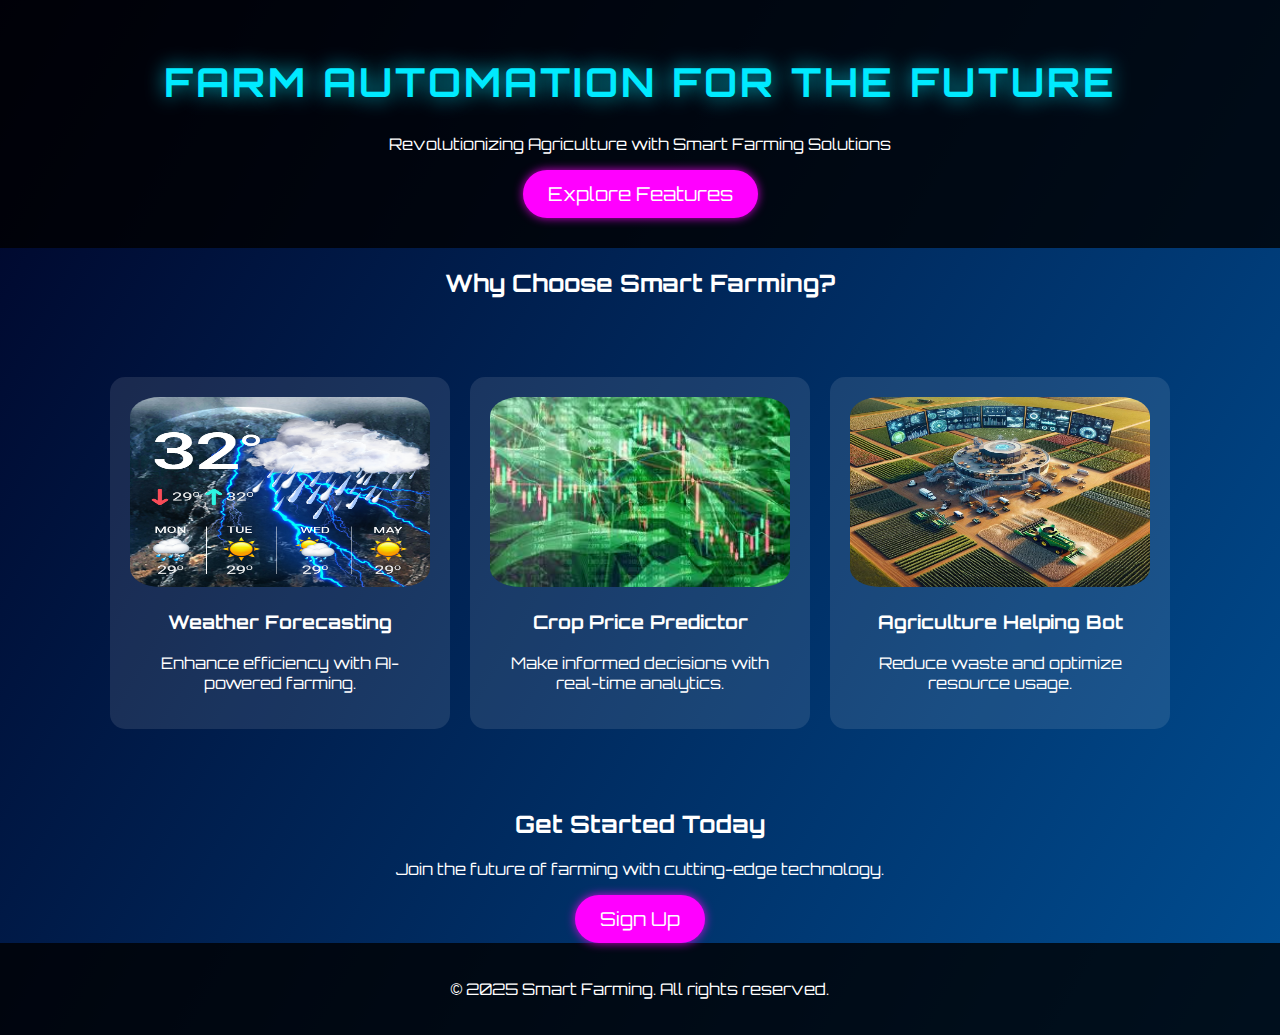
<file: index.html>
<!DOCTYPE html>
<html lang="en">
<head>
    <meta charset="UTF-8">
    <meta name="viewport" content="width=device-width, initial-scale=1.0">
    <title>FarmBot Inspired Page</title>
    <link rel="stylesheet" href="style7.css">
</head>
<body>
    <header>
        <h1>Farm Automation for the Future</h1>
        <p>Revolutionizing Agriculture with Smart Farming Solutions</p>
        <a href="#features" class="btn">Explore Features</a>
    </header>
    
    <section id="features">
        <h2 style="text-align: center;">Why Choose Smart Farming?</h2>
        <div class="feature-container">
            <a href="Weather.html" style="text-decoration: none; color: inherit;"><div class="feature">
                <img src="weather.png" alt="Automation" width="220" height="190">
                <h3>Weather Forecasting</h3>
                <p>Enhance efficiency with AI-powered farming.</p>
            </div></a>
            <a href="Cropprice.html" style="text-decoration: none; color: inherit;"><div class="feature">
                <img src="crop_price.jpg" alt="Data Insights" width="220" height="190">
                <h3>Crop Price Predictor</h3>
                <p>Make informed decisions with real-time analytics.</p>
            </div></a>
            <a href="ChatBot.html" style="text-decoration: none; color: inherit;"><div class="feature">
                <img src="farming_tech1.jpg" alt="Sustainability" width="220" height="190">
                <h3>Agriculture Helping Bot</h3>
                <p>Reduce waste and optimize resource usage.</p>
            </div></a>
        </div>
    </section>
    <section id="cta">
        <h2>Get Started Today</h2>
        <p>Join the future of farming with cutting-edge technology.</p>
        <a href="signup.html" class="btn">Sign Up</a>
    </section>
    
    <footer>
        <p>&copy; 2025 Smart Farming. All rights reserved.</p>
    </footer>

    <script src="script.js"></script>
</body>
</html>
</file>
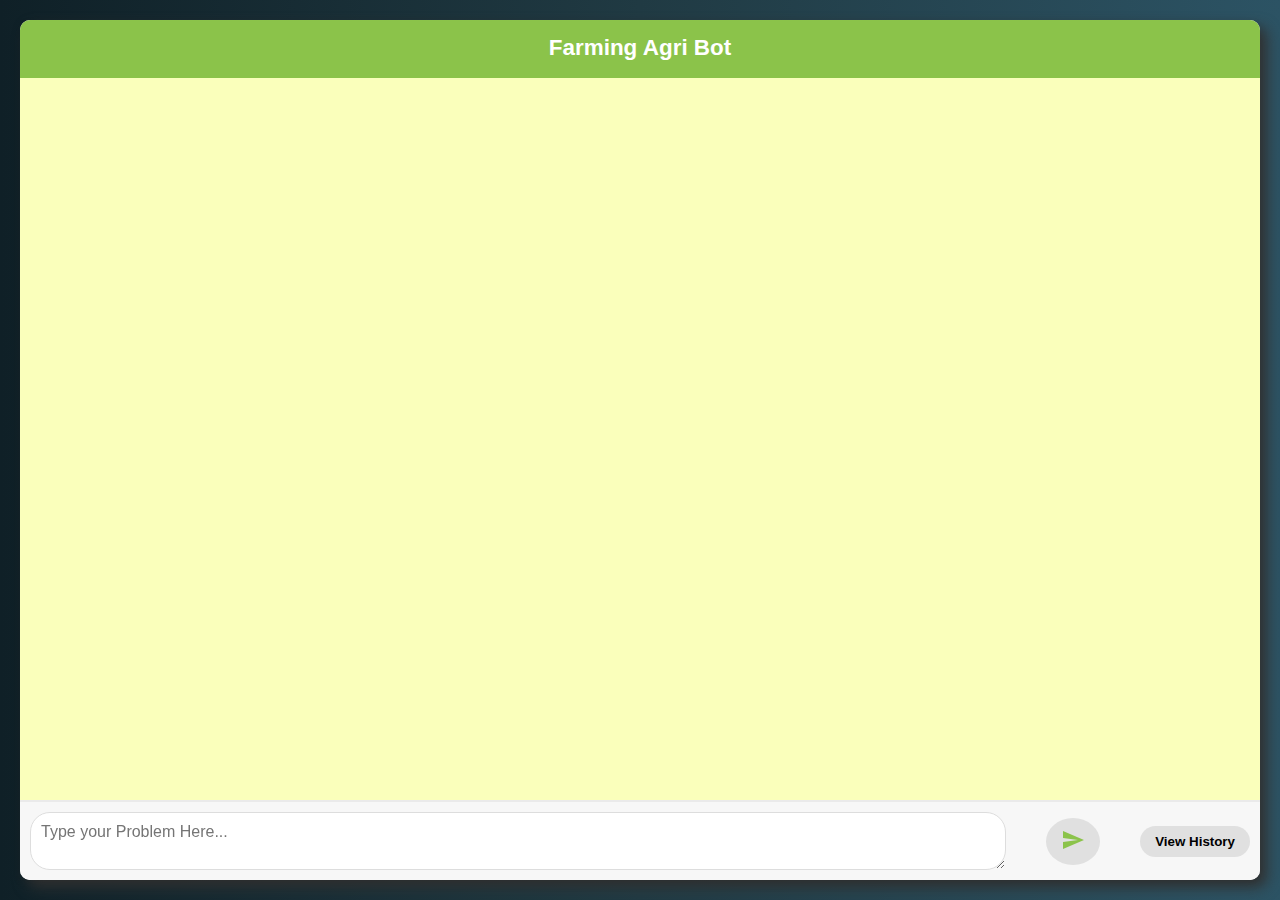
<file: ChatBot.html>
<!DOCTYPE html>
<html lang="en">
<head>
    <meta charset="UTF-8">
    <meta name="viewport" content="width=device-width, initial-scale=1.0">
    <title>AI Chat Bot</title>
    <link rel="stylesheet" href="style2.css">
</head>
<body>
    <div class="flexbox">
        <div class="chat-box">
            <div class="chat-box-header">
                <h3>Farming Agri Bot</h3>
            </div>
            <div id="chat_box_body" class="chat-box-body">
                <div id="chat_messages"></div>
            </div>
            <div id="typing" class="typing-indicator">
                <div>
                    <span></span><span></span><span></span>
                    <span class="n">Bot</span> is typing...
                </div>
            </div>
            <div class="chat-box-footer">
                <textarea id="chat_input" placeholder="Type your Problem Here..."></textarea>
                <button id="send">
                    <svg style="width:24px;height:24px" viewBox="0 0 24 24">
                        <path fill="#8BC34A" d="M2,21L23,12L2,3V10L17,12L2,14V21Z" />
                    </svg>
                </button>
                <a href="view-history.html"><button id="view_history" class="view-btn">View History</button></a>
            </div>
        </div>
    </div>
    <script src="script1.js"></script>
</body>
</html>
</file>
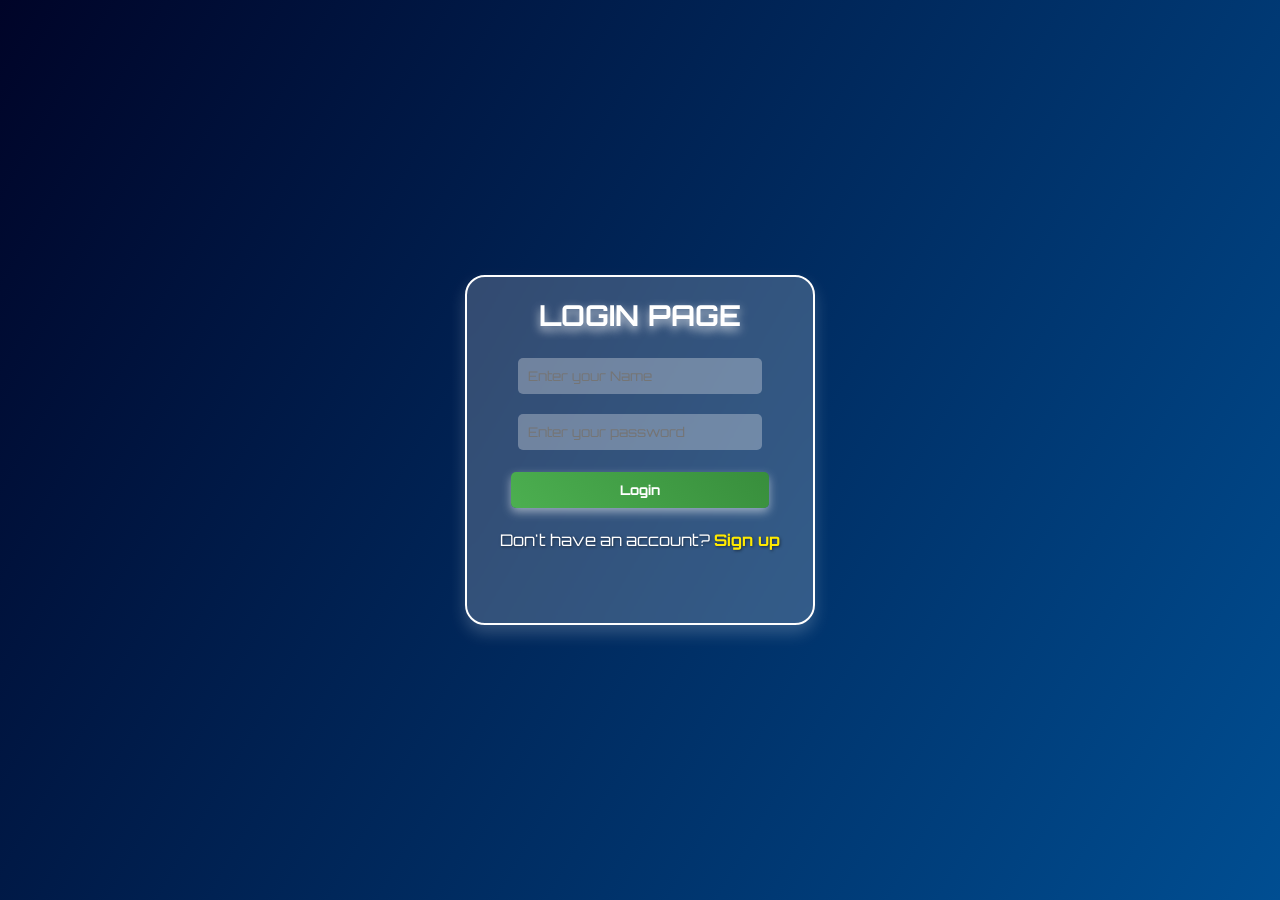
<file: Login.html>
<!DOCTYPE html>
<html lang="en">
<head>
    <meta charset="UTF-8">
    <meta name="viewport" content="width=device-width, initial-scale=1.0">
    <title>UniTravels</title>
    <style>
        @import url('https://fonts.googleapis.com/css2?family=Orbitron:wght@400;700&display=swap');
       * {
    margin: 0;
    padding: 0;
    box-sizing: border-box;
    font-family: 'Orbitron', sans-serif;
}

body {
    background: linear-gradient(120deg, #000428, #004e92);
    display: flex;
    justify-content: center;
    align-items: center;
    height: 100vh;
    color: white;
    text-shadow: 1px 1px 3px rgba(0, 0, 0, 0.5);
    animation: fadeIn 1.5s ease-in-out;
    overflow: hidden;
}

@keyframes fadeIn {
    0% { opacity: 0; }
    100% { opacity: 1; }
}

.container {
    background: rgba(255, 255, 255, 0.2);
    border: 2px solid white;
    padding: 20px;
    width: 350px;
    height: 350px;
    border-radius: 20px;
    box-shadow: 0px 8px 16px rgba(255, 255, 255, 0.2);
    backdrop-filter: blur(10px);
    text-align: center;
    transition: transform 0.3s;
}

.container:hover {
    transform: scale(1.05);
}

h1 {
    font-size: 1.8rem;
    margin-bottom: 15px;
    text-shadow: 0px 4px 10px rgba(255, 255, 255, 0.8);
}

input {
    width: 80%;
    padding: 10px;
    margin: 10px 0;
    border: none;
    border-radius: 5px;
    outline: none;
    background: rgba(255, 255, 255, 0.3);
    color: white;
}

input:focus {
    box-shadow: 0px 0px 10px rgba(255, 255, 255, 0.8);
}

button {
    width: 84%;
    padding: 10px;
    background: linear-gradient(45deg, #4CAF50, #388E3C);
    color: white;
    border: none;
    border-radius: 5px;
    margin: 12px 0;
    cursor: pointer;
    font-weight: bold;
    transition: all 0.3s ease-in-out;
    box-shadow: 0px 4px 10px rgba(255, 255, 255, 0.5);
}

button:hover {
    background: linear-gradient(45deg, #388E3C, #2E7D32);
    transform: translateY(-2px);
    box-shadow: 0px 6px 15px rgba(255, 255, 255, 0.8);
}

p {
    margin-top: 10px;
    font-size: 1rem;
}

a {
    color: #ffea00;
    text-decoration: none;
    font-weight: bold;
    transition: color 0.3s ease-in-out;
}

a:hover {
    color: #ffd700;
    text-shadow: 0px 0px 5px rgba(255, 255, 0, 0.8);
}

    </style>
</head>
<body>
    <div class="container">
        <div class="Login">
            <h1>LOGIN PAGE</h1>
            <input type="text" id="name" placeholder="Enter your Name">
            <input type="password" id="password" placeholder="Enter your password">
            <button onclick="login()" id="loginBtn">Login</button>
            <p id="loginMessage"></p>
        </div>
        <div class="signup-link"></div>
            <p>Don't have an account? <a href="signup.html">Sign up</a></p>
        </div>
    </div>
    <script>
        let users = JSON.parse(localStorage.getItem('users')) || [];
        let isLoggedIn = JSON.parse(sessionStorage.getItem('isLoggedIn')) || false;
        let currentUser = JSON.parse(sessionStorage.getItem('currentUser')) || null;
        let selectedRide = {};

        function login() {
            const name = document.getElementById('name').value;
            const password = document.getElementById('password').value;
            const loginMsg = document.getElementById('loginMessage');

            const user = users.find(user => user.name == name && user.password == password);
            if (user) {
                loginMsg.textContent = "Login successful!";
                isLoggedIn = true;
                currentUser = user;
                sessionStorage.setItem('isLoggedIn', JSON.stringify(isLoggedIn));
                sessionStorage.setItem('currentUser', JSON.stringify(currentUser));
                window.location.href = "index.html";
            } else {
                loginMsg.textContent = "Incorrect username or password.";
            }
        }
    </script>
</body>
</html>
</file>
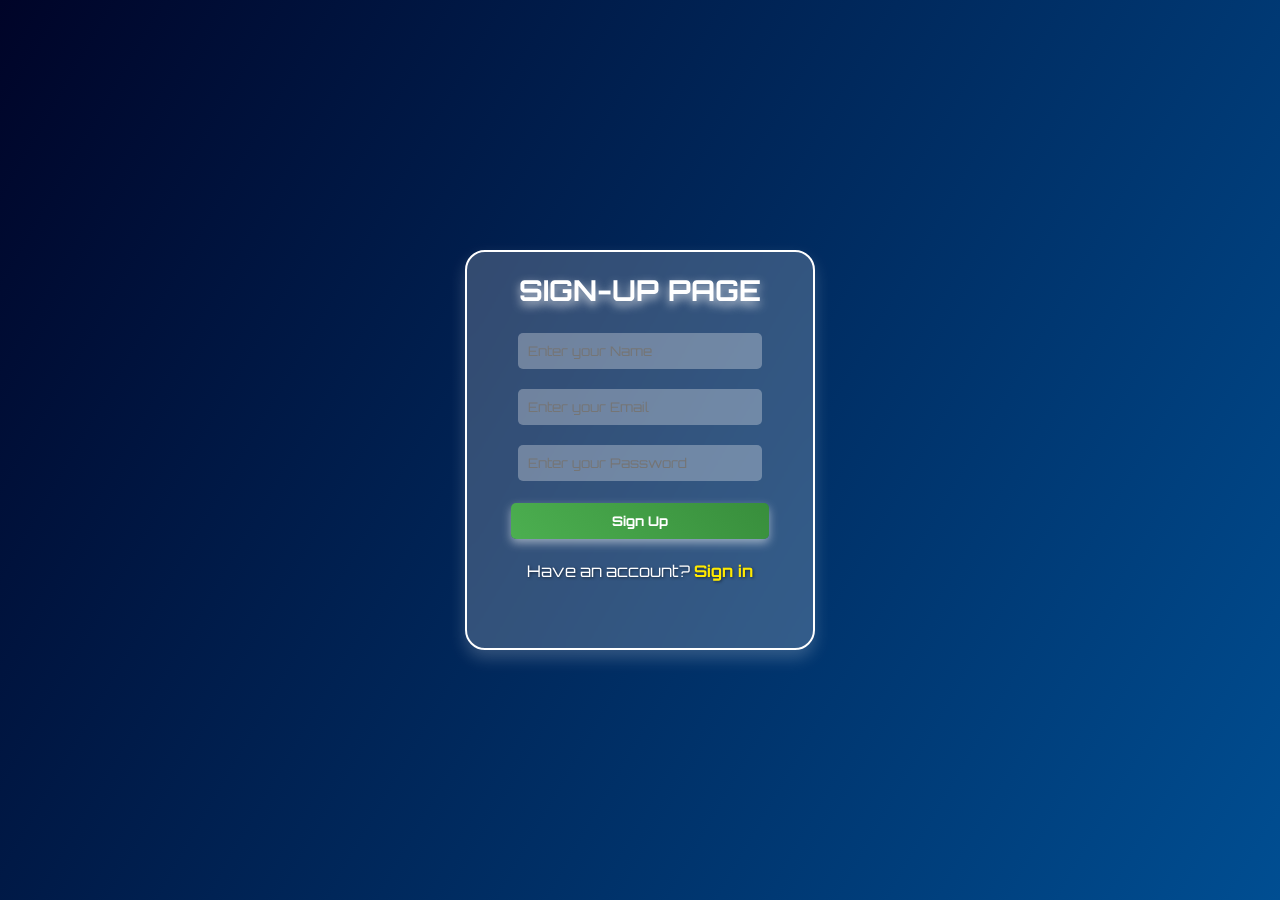
<file: signup.html>
<!DOCTYPE html>
<html lang="en">
<head>
    <meta charset="UTF-8">
    <meta name="viewport" content="width=device-width, initial-scale=1.0">
    <title>UniTravels</title>
    <style>
        /* Hackathon-Style UniTravels Sign-Up Page with Weather-Inspired Background */
        @import url('https://fonts.googleapis.com/css2?family=Orbitron:wght@400;700&display=swap');
* {
    margin: 0;
    padding: 0;
    box-sizing: border-box;
    font-family: 'Orbitron', sans-serif;
}

body {
    background: linear-gradient(120deg, #000428, #004e92);
    display: flex;
    justify-content: center;
    align-items: center;
    height: 100vh;
    color: white;
    text-shadow: 1px 1px 3px rgba(0, 0, 0, 0.5);
    animation: fadeIn 1.5s ease-in-out;
    overflow: hidden;
}

@keyframes fadeIn {
    0% { opacity: 0; }
    100% { opacity: 1; }
}

.container {
    background: rgba(255, 255, 255, 0.2);
    border: 2px solid white;
    padding: 20px;
    width: 350px;
    height: 400px;
    border-radius: 20px;
    box-shadow: 0px 8px 16px rgba(255, 255, 255, 0.2);
    backdrop-filter: blur(10px);
    text-align: center;
    transition: transform 0.3s;
}

.container:hover {
    transform: scale(1.05);
}

h1 {
    font-size: 1.8rem;
    margin-bottom: 15px;
    text-shadow: 0px 4px 10px rgba(255, 255, 255, 0.8);
}

input {
    width: 80%;
    padding: 10px;
    margin: 10px 0;
    border: none;
    border-radius: 5px;
    outline: none;
    background: rgba(255, 255, 255, 0.3);
    color: white;
}

input:focus {
    box-shadow: 0px 0px 10px rgba(255, 255, 255, 0.8);
}

button {
    width: 84%;
    padding: 10px;
    background: linear-gradient(45deg, #4CAF50, #388E3C);
    color: white;
    border: none;
    border-radius: 5px;
    margin: 12px 0;
    cursor: pointer;
    font-weight: bold;
    transition: all 0.3s ease-in-out;
    box-shadow: 0px 4px 10px rgba(255, 255, 255, 0.5);
}

button:hover {
    background: linear-gradient(45deg, #388E3C, #2E7D32);
    transform: translateY(-2px);
    box-shadow: 0px 6px 15px rgba(255, 255, 255, 0.8);
}

p {
    margin-top: 10px;
    font-size: 1rem;
}

a {
    color: #ffea00;
    text-decoration: none;
    font-weight: bold;
    transition: color 0.3s ease-in-out;
}

a:hover {
    color: #ffd700;
    text-shadow: 0px 0px 5px rgba(255, 255, 0, 0.8);
}

    </style>
</head>
<body>
    <div class="container">
        <div class="Login">
            <h1>SIGN-UP PAGE</h1>
            <input type="text" id="name" placeholder="Enter your Name">
            <input type="email" id="email" placeholder="Enter your Email">
            <input type="password" id="password" placeholder="Enter your Password">
            <button onclick="signUp()" id="sign-link">Sign Up</button>
            <p id="loginMessage"></p>
        </div>
        <div class="login" onclick="signUp()"></div>
            <p>Have an account? <a href="Login.html">Sign in</a></p>
        </div>
    </div>
    <script>
        let users = JSON.parse(localStorage.getItem('users')) || [];
        let isLoggedIn = JSON.parse(sessionStorage.getItem('isLoggedIn')) || false;
        let currentUser = JSON.parse(sessionStorage.getItem('currentUser')) || null;
        let selectedRide = {};

        function signUp() {
            const name = document.getElementById('name').value;
            const email = document.getElementById('email').value;
            const password = document.getElementById('password').value;
            const loginMsg = document.getElementById('loginMessage');

            if (name && email && password) {
                users.push({ name, email, password });
                localStorage.setItem('users', JSON.stringify(users));
                loginMsg.textContent = "Sign up successful! You can now log in.";
                window.location.href = "Login.html";
            } else {
                loginMsg.textContent = "Please enter a valid username and password.";
            }
        }
    </script>
</body>
</html>
</file>
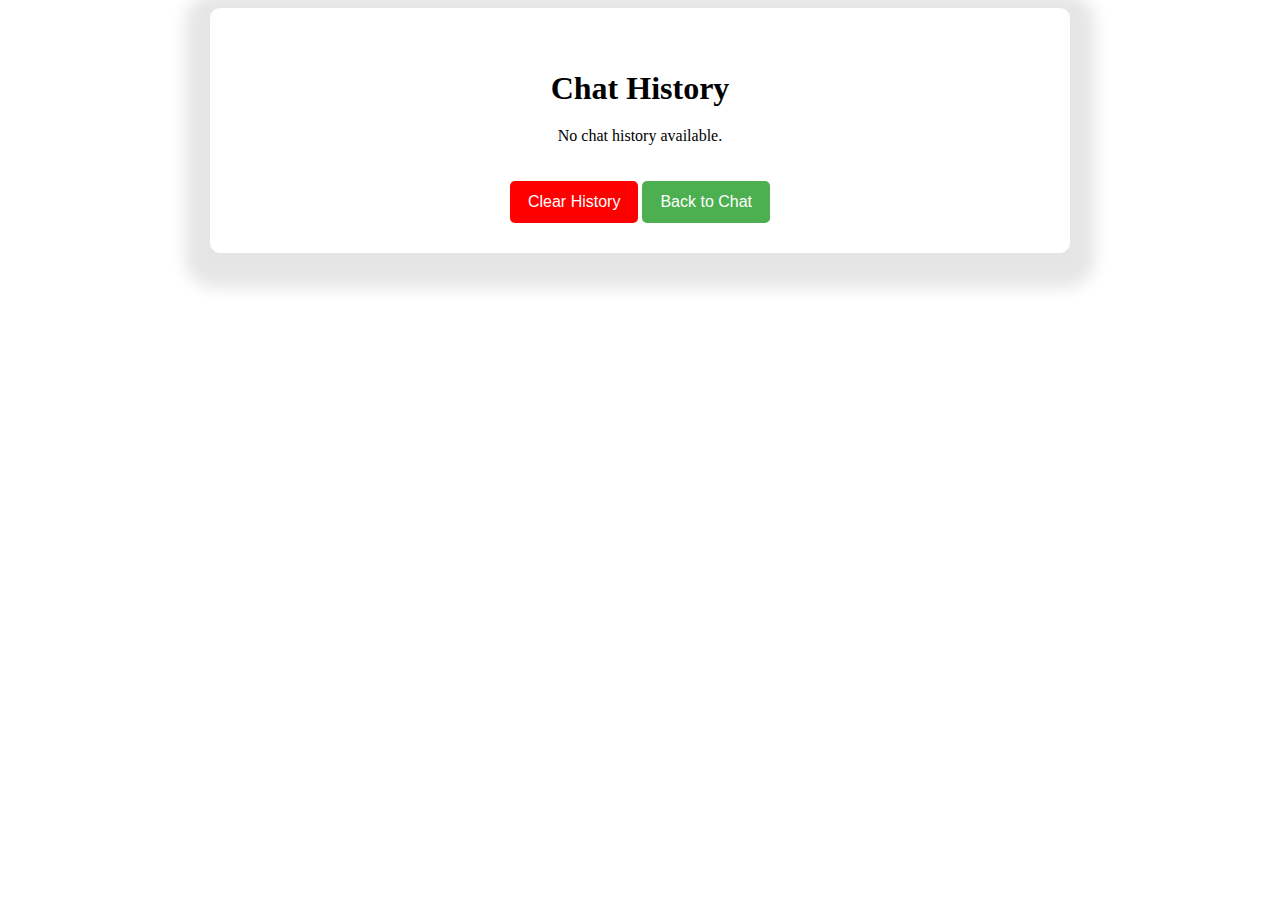
<file: view-history.html>
<!DOCTYPE html>
<html lang="en">
<head>
    <meta charset="UTF-8">
    <meta name="viewport" content="width=device-width, initial-scale=1.0">
    <title>Chat History</title>
    <link rel="stylesheet" href="style3.css"> 
</head>
<body>
    <div class="container">
        <h3>Chat History</h3>
        <div id="history-list"></div> 
        <button id="clearHistory">Clear History</button> 

        <a href="ChatBot.html"><button>Back to Chat</button></a> 
    </div>

    <script src="view1.js"></script> 
</body>
</html>
</file>
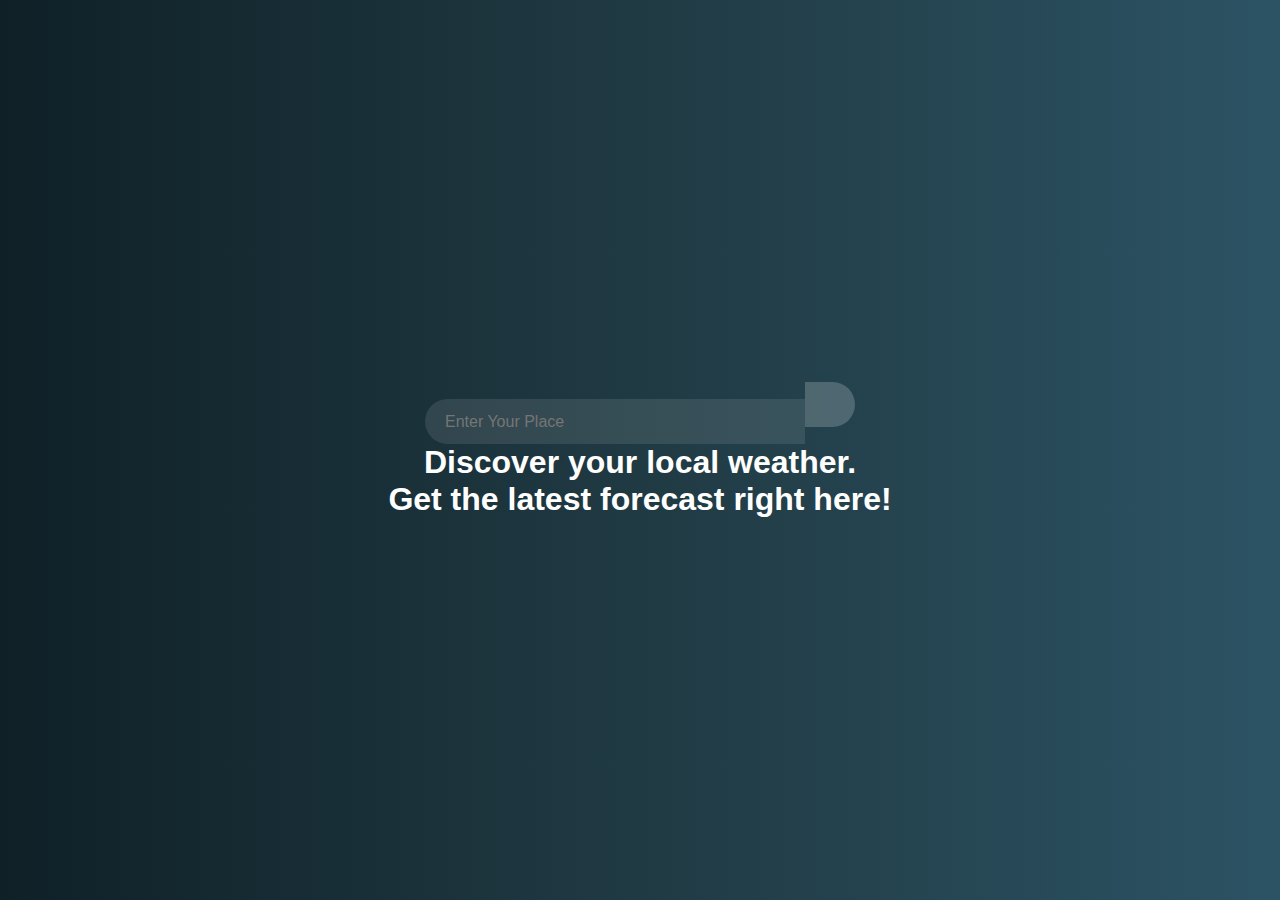
<file: Weather.html>
<!DOCTYPE html>
<html lang="en">
<head>
    <meta charset="UTF-8">
    <meta name="viewport" content="width=device-width, initial-scale=1.0">
    <title>Weather</title>
    <link rel="stylesheet" href="https://cdnjs.cloudflare.com/ajax/libs/font-awesome/6.6.0/css/all.min.css" integrity="sha512-Kc323vGBEqzTmouAECnVceyQqyqdsSiqLQISBL29aUW4U/M7pSPA/gEUZQqv1cwx4OnYxTxve5UMg5GT6L4JJg==" crossorigin="anonymous" referrerpolicy="no-referrer" />
    <link rel="stylesheet" href="style6.css">
    <style>
        /* Removed video background */
        .vid { display: none; }
    </style>
</head>
<body>
    <div class="upper">
        <div class="out">
            <div class="outer">
                <div class="back"></div>
                <div class="relate">
                    <div class="search">
                        <input type="text" placeholder="Enter Your Place" spellcheck="false"><button><i class="fa-solid fa-magnifying-glass"></i></button>
                    </div>
                </div>
            </div>
        </div>
        <div class="check">
            <div class="chec">
                <h1>Discover your local weather.</h1>
                <h1>Get the latest forecast right here!</h1>
            </div>
        </div>
        <div class="center">
            <div class="error">
                <div class="bak"></div>
                <h1>Invalid Place</h1> 
            </div>
        </div>
        <div class="weather">
            <div class="weathe">
                <div class="weath">
                    <div class="backk"></div>
                    <img src="rain.png" class="weather-icon">
                </div>
                <div class="weat">
                    <h1 class="temp">22°c</h1>
                </div>
                <div class="wea">
                    <h2 class="city">New York</h2>
                </div>
            </div>   
            <div class="details">
                <div class="col">
                    <div class="backkk"></div>
                    <img src="humidity.png">
                    <br>
                    <div>
                        <div class="humidity">50%</div>
                        <p>Humidity</p>
                    </div>
                </div>
                <div class="col">
                    <div class="backkk"></div>
                    <img src="wind.png">
                    <br>
                    <div>
                        <div class="wind">15 km/h</div>
                        <p>Wind Speed</p>
                    </div>
                </div>
            </div>
        </div>
    </div>    
    <script>
        const apiKey = "2af1482b64acf10066705d34548b1a74";
        const apiUrl = "https://api.openweathermap.org/data/2.5/weather?units=metric&q=";
        const searchBox = document.querySelector(".search input");
        const searchBtn = document.querySelector(".search button");
        const weatherIcon = document.querySelector(".weather-icon");
        async function checkWeather(city) {
            const response = await fetch(apiUrl + city + `&appid=${apiKey}`);
            if (response.status == 404) {
                document.querySelector(".error").style.display = "block";
                document.querySelector(".weather").style.display = "none";
            } else {
                var data = await response.json();
                document.querySelector(".city").innerHTML = data.name;
                document.querySelector(".temp").innerHTML = Math.round(data.main.temp) + "°c";
                document.querySelector(".humidity").innerHTML = data.main.humidity + "%";
                document.querySelector(".wind").innerHTML = data.wind.speed + " km/h";
                if (data.weather[0].main == "Clouds") {
                    weatherIcon.src = "clouds.png";
                }
                else if (data.weather[0].main == "Clear") {
                    weatherIcon.src = "clear.png";
                }
                else if (data.weather[0].main == "Rain") {
                    weatherIcon.src = "rain.png";
                }
                else if (data.weather[0].main == "Drizzle") {
                    weatherIcon.src = "drizzle.png";
                }
                else if (data.weather[0].main == "Mist") {
                    weatherIcon.src = "mist.png";
                }
                document.querySelector(".weather").style.display = "block";
                document.querySelector(".error").style.display = "none";
                document.querySelector(".check").style.display = "none";
            }
        }
        searchBtn.addEventListener("click", () => {
            checkWeather(searchBox.value);
        })
    </script>
</body>
</html>
</file>
<file: style3.css>
/* Chat History Page CSS */
.container {
    max-width: 800px;
    margin: 0 auto;
    background-color: #fff;
    padding: 30px;
    border-radius: 10px;
    box-shadow: 0px 10px 16px 25px rgba(0, 0, 0, 0.1);
    text-align: center;
}

h3 {
    text-align: center;
    margin-bottom: 20px;
    font-size: xx-large;
}

.history-item {
    margin-bottom: 20px;
}

.chat-history p {
    margin: 5px 0;
}

button {
    background-color: #4CAF50;
    color: white;
    padding: 12px 18px;
    border: none;
    border-radius: 5px;
    cursor: pointer;
    font-size: 1rem;
}

button:hover {
    background-color: #bdc0c2;
}

#clearHistory {
    margin-top: 20px;
    background-color: red;
}

#clearHistory:hover {
    background-color: #d13a3a;
}

/* Responsive Design */
@media screen and (max-width: 768px) {
    .container {
        max-width: 90%;
        padding: 20px;
    }
    
    h3 {
        font-size: large;
    }
    
    button {
        width: 50%;
        padding: 10px;
        margin: 5px;
    }
}

@media screen and (max-width: 480px) {
    .container {
        max-width: 95%;
        padding: 15px;
    }
    
    h3 {
        font-size: medium;
    }
    
    button {
        font-size: 0.9rem;
        padding: 8px;
    }
}
</file>
<file: style6.css>
/* Hackathon-Ready Weather Forecasting CSS with Animations */
* {
    padding: 0;
    margin: 0;
    font-family: 'Poppins', sans-serif;
    box-sizing: border-box;
}

body {
    background: linear-gradient(to right, #0f2027, #203a43, #2c5364);
    display: flex;
    flex-direction: column;
    justify-content: center;
    align-items: center;
    height: 100vh;
    color: white;
    animation: fadeIn 1.5s ease-in-out;
    text-align: center;
    padding: 20px;
}

@keyframes fadeIn {
    0% { opacity: 0; }
    100% { opacity: 1; }
}

.upper {
    text-align: center;
    padding: 20px;
}

/* Search Box */
.search input {
    width: 100%;
    max-width: 380px;
    height: 45px;
    background: rgba(255, 255, 255, 0.1);
    border-radius: 25px 0 0 25px;
    padding-left: 20px;
    border: none;
    outline: none;
    font-size: 1rem;
    color: rgb(5, 5, 5);
    transition: 0.3s ease-in-out;
}

.search input:focus {
    background: rgb(240, 239, 239);
}

.search button {
    width: 50px;
    height: 45px;
    background: rgba(255, 255, 255, 0.2);
    border-radius: 0 25px 25px 0;
    border: none;
    cursor: pointer;
    transition: 0.3s;
    color: white;
}

.search button:hover {
    background: rgba(255, 255, 255, 0.5);
}

/* Weather Information */
.weather {
    display: none;
    text-align: center;
    margin-top: 30px;
    padding: 20px;
    background: rgba(255, 255, 255, 0.1);
    border-radius: 20px;
    box-shadow: 0 4px 10px rgba(0, 0, 0, 0.2);
    animation: popUp 0.5s ease-in-out;
}

@keyframes popUp {
    0% { transform: scale(0.8); opacity: 0; }
    100% { transform: scale(1); opacity: 1; }
}

.weather-icon {
    width: 100px;
    margin-bottom: 10px;
    animation: rotateIcon 2s linear infinite;
}

@keyframes rotateIcon {
    0% { transform: rotate(-45deg); }
    100% { transform: rotate(45deg); }
}

.temp {
    font-size: 2.5rem;
    font-weight: bold;
    animation: glow 1.5s ease-in-out infinite alternate;
}

@keyframes glow {
    0% { text-shadow: 0 0 5px #fff; }
    100% { text-shadow: 0 0 20px #00ffff; }
}

.city {
    font-size: 2rem;
    font-weight: 600;
}

.details {
    display: flex;
    flex-direction: column;
    align-items: center;
    margin-top: 20px;
    font-size: 1.2rem;
    font-weight: bold;
}

.details .col {
    display: flex;
    flex-direction: column;
    align-items: center;
    padding: 15px;
    background: rgba(255, 255, 255, 0.2);
    border-radius: 10px;
    transition: transform 0.3s;
    margin: 10px;
}

.details .col:hover {
    transform: scale(1.1);
}

.details .col img {
    width: 40px;
    margin-bottom: 5px;
}

/* Error Handling */
.error {
    display: none;
    color: #FF6B6B;
    font-size: 1.2rem;
    font-weight: bold;
    margin-top: 20px;
    background: rgba(255, 255, 255, 0.2);
    padding: 10px;
    border-radius: 10px;
    animation: shake 0.5s ease-in-out;
}

@keyframes shake {
    0%, 100% { transform: translateX(0); }
    25% { transform: translateX(-5px); }
    50% { transform: translateX(5px); }
    75% { transform: translateX(-5px); }
}

/* Responsive Design */
@media screen and (max-width: 768px) {
    body {
        padding: 10px;
    }
    
    .temp {
        font-size: 2rem;
    }
    
    .city {
        font-size: 1.8rem;
    }
    
    .search input {
        width: 60%;
    }
    
    .details {
        flex-direction: column;
    }
}

@media screen and (max-width: 480px) {
    .temp {
        font-size: 1.8rem;
    }
    
    .city {
        font-size: 1.5rem;
    }
    
    .search input {
        font-size: 0.9rem;
    }
    
    .details .col {
        width: 100%;
        padding: 10px;
    }
}
</file>
<file: style7.css>
/* General Reset */
@import url('https://fonts.googleapis.com/css2?family=Orbitron:wght@400;700&display=swap');

body {
    font-family: 'Orbitron', sans-serif;
    margin: 0;
    padding: 0;
    background: linear-gradient(120deg, #000428, #004e92);
    color: #fff;
    overflow-x: hidden;
}

header {
    text-align: center;
    padding: 30px 20px;
    background: rgba(0, 0, 0, 0.8);
    animation: fadeIn 2s ease-in-out;
}

h1 {
    font-size: 2.5rem;
    text-transform: uppercase;
    letter-spacing: 3px;
    color: #00eaff;
    text-shadow: 0px 0px 20px rgba(0, 234, 255, 0.8);
}

img {
    border-radius: 10%;
    width: 100%;
    
}

.btn {
    display: inline-block;
    padding: 12px 25px;
    font-size: 1.2rem;
    color: #fff;
    background: #ff00ff;
    border-radius: 50px;
    text-decoration: none;
    transition: all 0.4s ease;
    box-shadow: 0px 0px 10px rgba(255, 0, 255, 0.8);
}

.btn:hover {
    transform: scale(1.1);
    background: #00eaff;
    box-shadow: 0px 0px 20px rgba(0, 234, 255, 0.8);
}

.feature-container {
    display: flex;
    flex-wrap: wrap;
    justify-content: center;
    padding: 50px;
    animation: fadeInUp 2s ease-in-out;
}

.feature {
    text-align: center;
    background: rgba(255, 255, 255, 0.1);
    padding: 20px;
    border-radius: 15px;
    margin: 10px;
    transition: transform 0.4s ease;
    width: 90%;
    max-width: 300px;
}

.feature:hover {
    transform: translateY(-10px) scale(1.05);
    box-shadow: 0px 0px 20px rgba(0, 234, 255, 0.8);
}

footer {
    text-align: center;
    padding: 20px;
    background: rgba(0, 0, 0, 0.8);
    animation: fadeIn 2s ease-in-out;
}

/* Glowing Floating Animation */
@keyframes glow {
    0% { text-shadow: 0px 0px 10px #00eaff; }
    50% { text-shadow: 0px 0px 20px #ff00ff; }
    100% { text-shadow: 0px 0px 10px #00eaff; }
}

h1, h2, h3 {
    animation: glow 3s infinite alternate;
}

#cta {
    text-align: center;
}

/* Animations */
@keyframes fadeIn {
    from { opacity: 0; }
    to { opacity: 1; }
}

@keyframes fadeInUp {
    from { opacity: 0; transform: translateY(30px); }
    to { opacity: 1; transform: translateY(0); }
}

/* Responsive Design */
@media screen and (max-width: 768px) {
    h1 {
        font-size: 2rem;
    }
    
    .feature-container {
        flex-direction: column;
        align-items: center;
        padding: 20px;
    }
    
    .feature {
        width: 100%;
    }
    
    .btn {
        font-size: 1rem;
        padding: 10px 20px;
    }
}

@media screen and (max-width: 480px) {
    h1 {
        font-size: 1.5rem;
    }
    
    .btn {
        font-size: 0.9rem;
        padding: 8px 15px;
    }
    
    .feature {
        padding: 15px;
    }
}
</file>
<file: style2.css>
/* General Reset */
* {
    margin: 0;
    padding: 0;
    box-sizing: border-box;
    font-family: 'Arial', sans-serif;
}

body {
    background: linear-gradient(to right, #0f2027, #203a43, #2c5364);
    display: flex;
    justify-content: center;
    align-items: center;
    overflow: hidden;
    margin: 0;
}

.flexbox {
    display: flex;
    justify-content: center;
    align-items: center;
    flex-direction: column;
    width: 100%;
    height: 100vh;
    padding: 20px;
    background: linear-gradient(to right, #0f2027, #203a43, #2c5364);
    box-shadow: 0 8px 16px rgba(0, 0, 0, 0.2);
}

.chat-box {
    width: 100%;
    height: 100%;
    display: flex;
    flex-direction: column;
    background: #fff;
    border-radius: 10px;
    overflow: hidden;
    box-shadow: 0 4px 8px rgba(0, 0, 0, 0.1);
    filter: drop-shadow(7px 7px 7px #333333);
}

.chat-box-header {
    background-color: #8BC34A;
    color: white;
    padding: 15px;
    font-size: 1.2rem;
    font-weight: bold;
    text-align: center;
    border-bottom: 2px solid #8BC34A;
}

.chat-box-body {
    padding: 15px;
    flex: 1;
    overflow-y: auto;
    background-color: rgba(250,258,180,0.9);
}

.typing-indicator {
    display: none;
    margin-top: 10px;
    font-size: 0.9rem;
    font-weight: 500;
    color: #888;
}

.typing-indicator.active {
    display: block;
}

.message {
    margin-bottom: 10px;
    padding: 10px;
    border-radius: 5px;
    max-width: 70%;
}

.my-message {
    background-color: #8BC34A;
    color: white;
    margin-left: auto;
    border-radius: 15px 15px 0 15px;
}

.other-message {
    background-color: #f1f1f1;
    color: #333;
    border-radius: 15px 15px 15px 0;
}

.profile {
    display: flex;
    align-items: center;
    margin-bottom: 5px;
}

.profile img {
    border-radius: 50%;
    margin-right: 8px;
}

.profile span {
    font-size: 0.9rem;
    font-weight: 600;
}

.chat-box-footer {
    background-color: #f7f7f7;
    padding: 10px;
    display: flex;
    align-items: center;
    justify-content: space-between;
    border-top: 2px solid #eaeaea;
}

#chat_input {
    width: 80%;
    padding: 10px;
    border-radius: 20px;
    border: 1px solid #ddd;
    font-size: 1rem;
    outline: none;
    transition: 0.3s;
}

#chat_input:focus {
    border-color: #8BC34A;
}

#send {
    background-color: #e0e0e0;
    border: none;
    padding: 10px 15px;
    border-radius: 50%;
    cursor: pointer;
    transition: background-color 0.3s;
}

#send:hover {
    background-color: #878c90;
}

#view_history {
    background-color: #e0e0e0;
    border: none;
    padding: 8px 15px;
    border-radius: 30px;
    cursor: pointer;
    transition: background-color 0.3s;
    font-weight: bold;
}

#view_history:hover {
    background-color: #d5d5d5;
}

#view_history a {
    text-decoration: none;
    color: inherit;
}

/* Mobile Responsiveness */
@media screen and (max-width: 768px) {
    .chat-box {
        width: 90%;
        height: 80%;
    }

    .chat-box-header {
        font-size: 1rem;
        padding: 10px;
    }

    .chat-box-body {
        padding: 10px;
    }

    #chat_input {
        width: 75%;
        padding: 8px;
    }

    #send {
        padding: 8px;
    }

    #view_history {
        padding: 6px 12px;
        font-size: 0.9rem;
    }
}

@media screen and (max-width: 480px) {
    .chat-box {
        width: 95%;
        height: 85%;
    }

    .chat-box-header {
        font-size: 0.9rem;
        padding: 8px;
    }

    .chat-box-body {
        padding: 8px;
    }

    #chat_input {
        width: 70%;
        padding: 6px;
        font-size: 0.9rem;
    }

    #send {
        padding: 6px;
    }

    #view_history {
        padding: 5px 10px;
        font-size: 0.8rem;
    }
}
</file>
